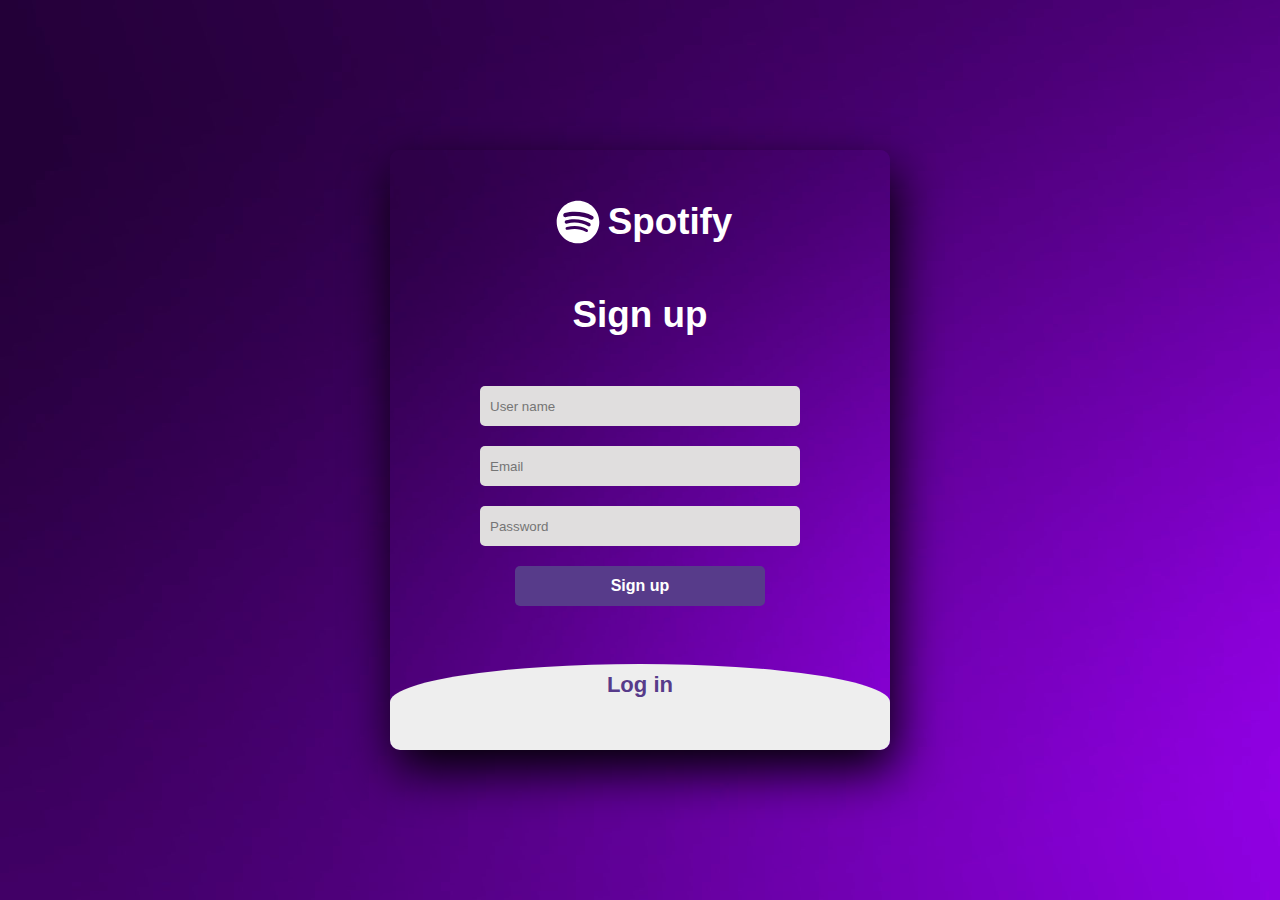
<file: Log in.html>
<!DOCTYPE html>
<html lang="en">
<head>
    <meta charset="UTF-8">
    <meta http-equiv="X-UA-Compatible" content="IE=edge">
    <meta name="viewport" content="width=device-width, initial-scale=1.0">
    <title>Spotify - Music On The Go</title>
    <link href="css/Login.css" rel="stylesheet" />
</head>
<body>
    <div class="main">
        <label class="brand"><img src="Resources/spotify.svg" />Spotify</label>
        <input type="checkbox" id="chk" aria-hidden="true"/>
        <div class="singup">
            <form>
                <label for="chk" aria-hidden="true" >Sign up</label>
                <input type="text" name="txt" placeholder="User name" />
                <input type="email" name="email" placeholder="Email"/>
                <input type="password" name="pswd" placeholder="Password"/>
                <button class="button"><a href="index.html">Sign up</a></button>
            </form>
        </div>

        <div class="login">
            <form>
                <label for="chk" aria-hidden="true" >Log in</label>
                <input type="email" name="email" placeholder="Email"/>
                <input type="password" name="pswd" placeholder="Password"/>
                <button class="button"><a href="index.html"></a>Log in</button>
            </form>
        </div>
    </div>
</body>
</html>
</file>
<file: css/Login.css>
body {
    margin: 0;
    padding: 0;
    display: flex;
    justify-content: center;
    align-items: center;
    min-height: 100vh;
    font-family: 'Century Gothic', 'URW Gothic', 'Franklin Gothic Medium', 'Arial Narrow', Arial, sans-serif;
    background: url("bg.jpg") no-repeat;
    background-size: cover;
}

.main{
    width: 500px;
    height: 600px;
    background: red;
    overflow: hidden;
    background: url("bg.jpg") no-repeat center;
    background-size: cover;
    border-radius: 10px;
    box-shadow: 5px 20px 50px #000;
}

#chk{
    display: none;
}

.singup{
    position: relative;
    height: 100%;
    width: 100%;
}

label{
    color: #fff;
    font-size: 2.3em;
    justify-content: center;
    display: flex;
    margin: 50px;
    font-weight: bold;
    cursor: pointer;
    transition: .5s ease-in-out;
}

input{
    width: 300px;
    height: 20px;
    background: #e0dede;
    justify-content: center;
    display: flex;
    margin: 20px auto;
    padding: 10px;
    border: none;
    outline: none;
    border-radius: 5px;
}

input:invalid{
    animation: shake 300ms;
}
@keyframes shake {
    25% { transform: translateX(4px); }
    50% { transform: translateX(-4px); }
    75% { transform: translateX(4px); }
}

.button{
    width: 250px;
    height: 40px;
    margin: 10px auto;
    justify-content: center;
    display: block;
    color: #fff;
    background: #573b8a;
    font-size: 1em;
    font-weight: bold;
    margin-top: 20px;
    outline: none;
    border: none;
    border-radius: 5px;
    cursor: pointer;
    transition: .5s ease-in-out;
}

.button:hover{
    background: #6d44b8;
}

.login{
    height: 460px;
    background: #eee;
    border-radius: 60% / 10%;
    transform: translateY(-280px);
    transition: .8s ease-in-out;
}

.login label{
    color: #573b8a;
    transform: scale(.6);
}

#chk:checked ~ .login{
    transform: translateY(-600px);
}

#chk:checked ~ .login label{
    transform: scale(1);
}

#chk:checked ~ .singup label{
    transform: scale(.6);
}

.brand img{
    width: 44px;
    padding: 0 8px;
}

.brand{
    display: flex;
    align-items: center;
}

a{
    text-decoration: none;
    color: #fff;
}
</file>
